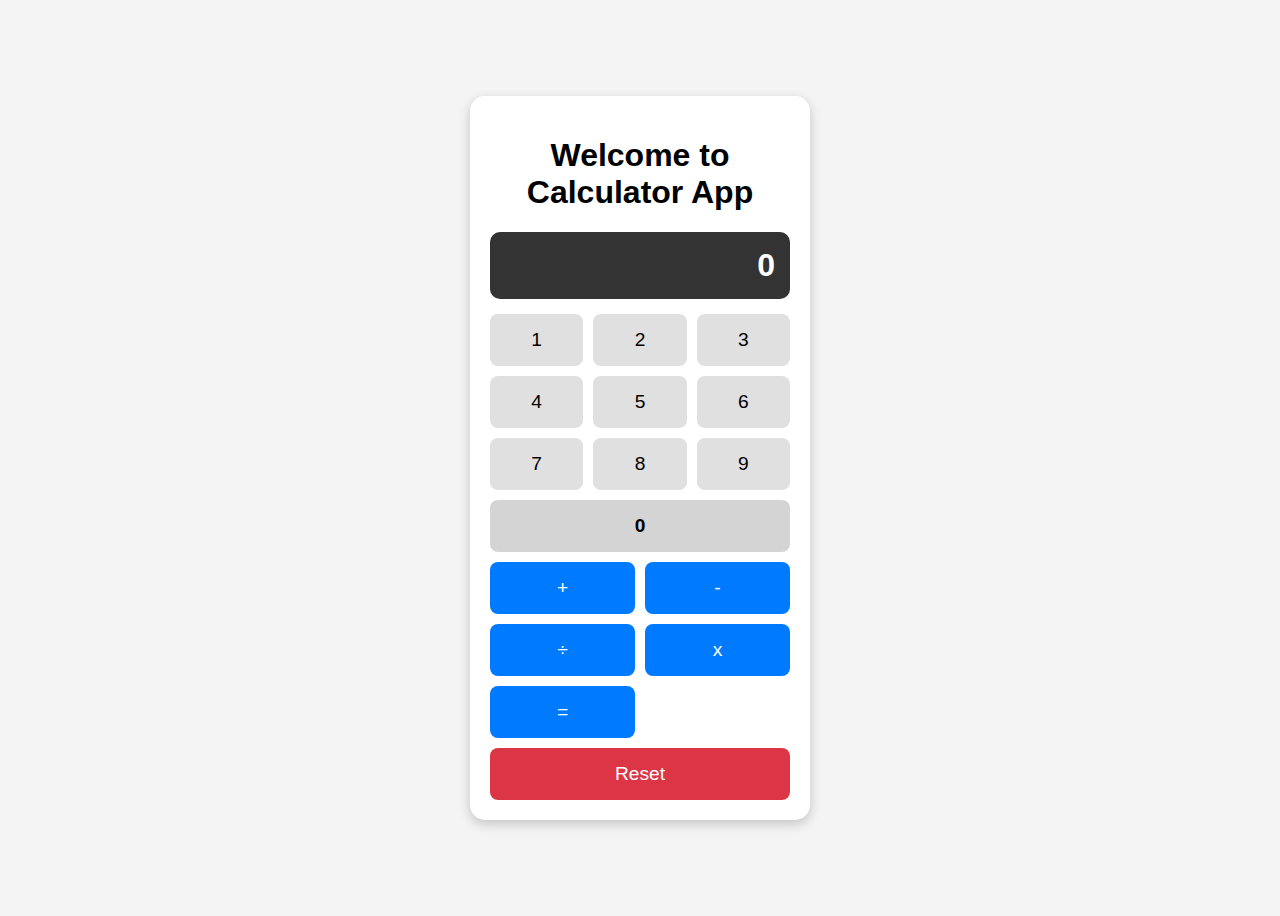
<file: CalcApp/index.html>
<!DOCTYPE html>
<html lang="en">
  <head>
    <link rel="stylesheet" href="styles.css" />
    <meta charset="UTF-8" />
    <meta name="viewport" content="width=device-width, initial-scale=1.0" />
    <title>Calc App</title>
  </head>
  <body>
    <div class="container">
      <header class="header">
        <h1>Welcome to Calculator App</h1>
      </header>
      <div class="input-area">
        <h1>0</h1>
      </div>
      <div class="button-area">
        <div class="digits">
          <button>1</button>
          <button>2</button>
          <button>3</button>
          <button>4</button>
          <button>5</button>
          <button>6</button>
          <button>7</button>
          <button>8</button>
          <button>9</button>
          <button class="zero">0</button>
        </div>
        <div class="operators">
          <button>+</button>
          <button>-</button>
          <button>÷</button>
          <button>x</button>
          <button>=</button>
        </div>
        <div class="extras">
          <button id="reset">Reset</button>
        </div>
      </div>
    </div>
    <script src="script.js"></script>
  </body>
</html>
</file>
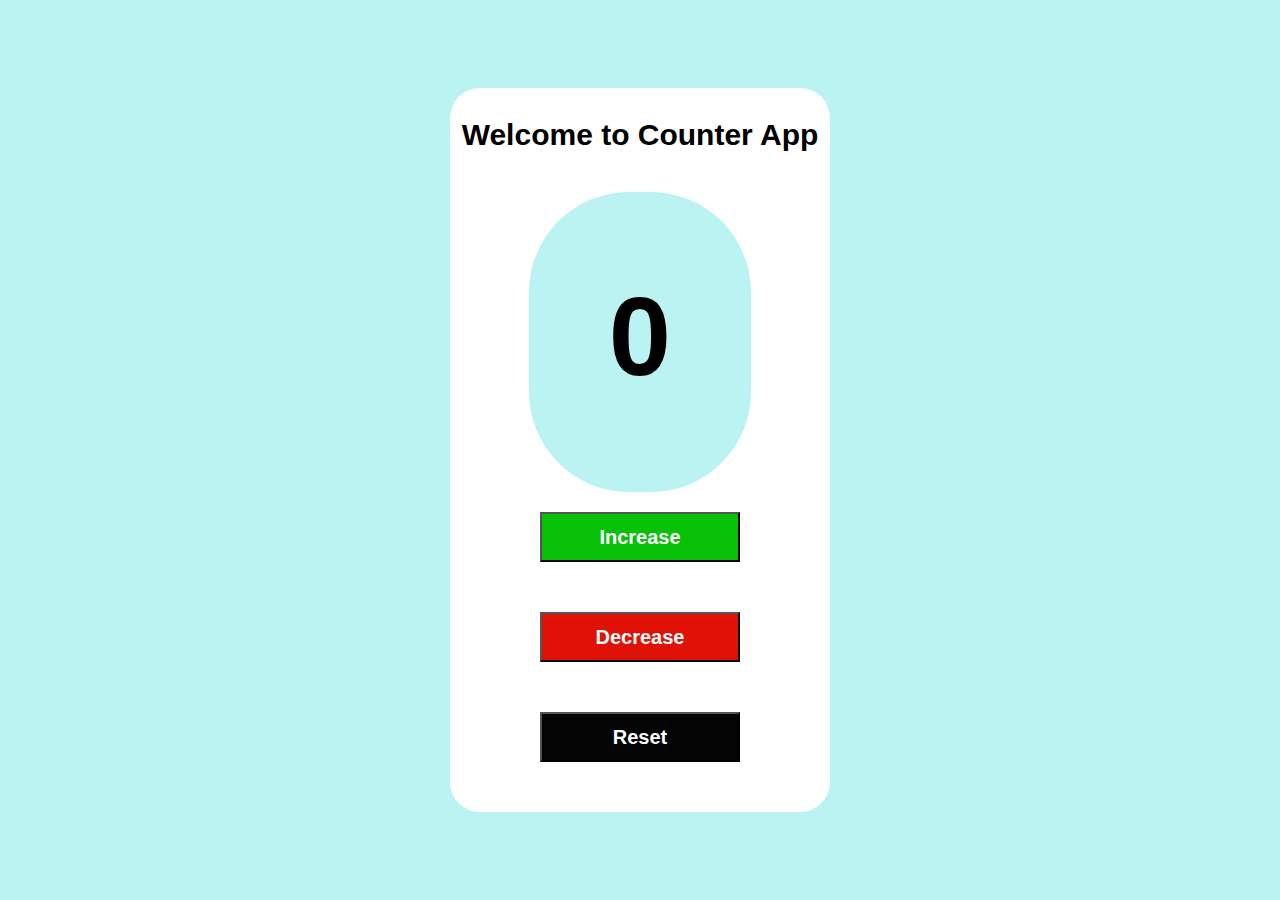
<file: ClickCounterApp/index.html>
<!DOCTYPE html>
<html lang="en">
  <head>
    <link rel="stylesheet" href="style.css" />
    <meta charset="UTF-8" />
    <meta name="viewport" content="width=device-width, initial-scale=1.0" />
    <title>Counter App</title>
  </head>
  <body>
    <div class="container">
      <p>Welcome to Counter App</p>
      <div class="display-area">
        <h1 id="count">0</h1>
      </div>
      <div class="buttons">
        <button id="increase">Increase</button>
        <button id="decrease">Decrease</button>
        <button id="reset">Reset</button>
      </div>
    </div>
    <script src="script.js"></script>
  </body>
</html>
</file>
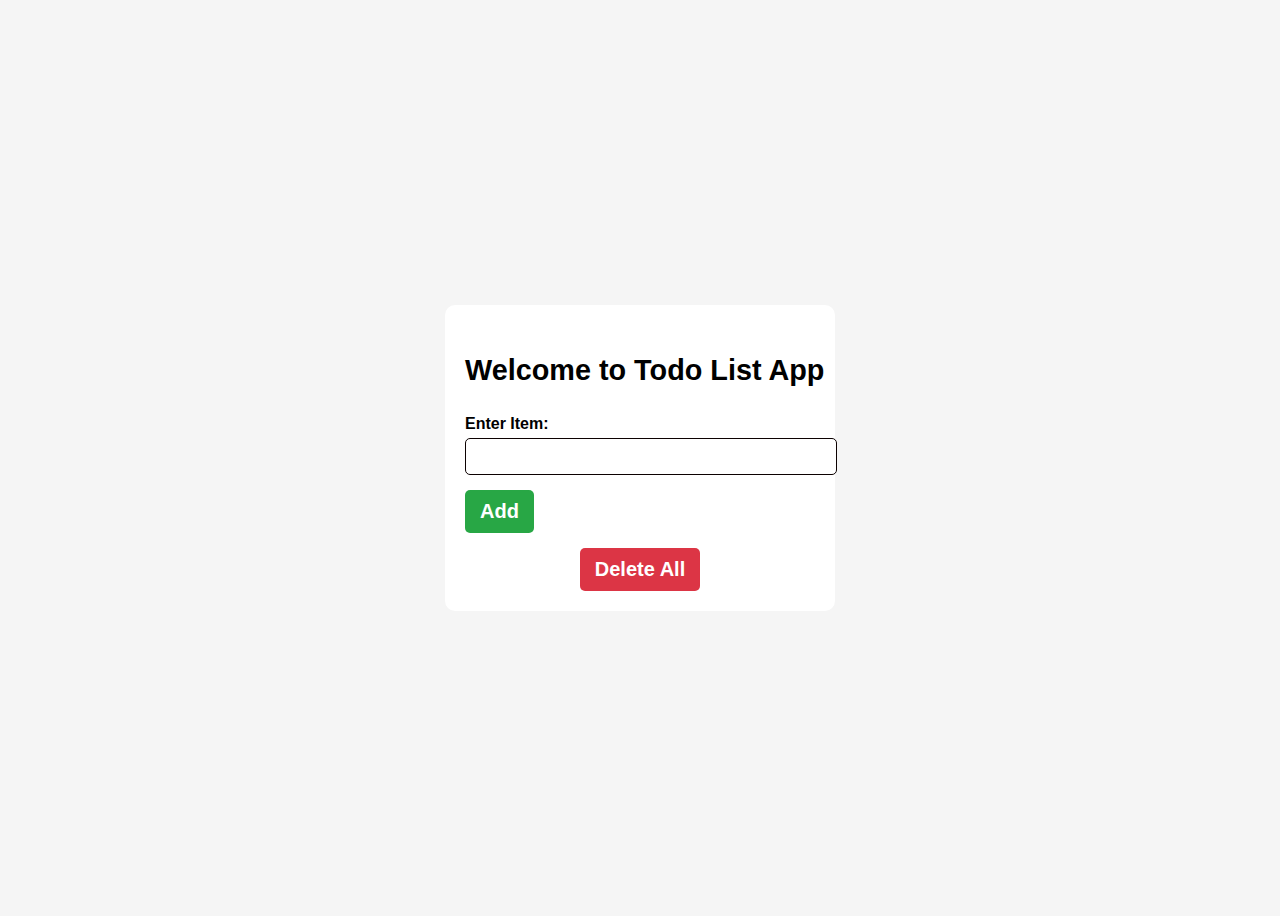
<file: TodoListApp/index.html>
<!DOCTYPE html>
<html lang="en">
  <head>
    <link rel="stylesheet" href="style.css" />
    <meta charset="UTF-8" />
    <meta name="viewport" content="width=device-width, initial-scale=1.0" />
    <title>Todo List App</title>
  </head>
  <body>
    <div class="container">
      <p>Welcome to Todo List App</p>
      <label for="item-input">Enter Item:</label>
      <input id="item-input" type="text" />
      <button id="addBtn">Add</button>
      <div class="display-section">
        <ul id="displayUl"></ul>
      </div>
      <button id="reset">Delete All</button>
    </div>
    <script src="script.js"></script>
  </body>
</html>
</file>
<file: CalcApp/styles.css>
body {
  font-family: Arial, sans-serif;
  background-color: #f4f4f4;
  display: flex;
  height: 100vh;
  justify-content: center;
  text-align: center;
  align-items: center;
}
.container {
  background-color: rgb(255, 255, 255);
  width: 300px;
  border-radius: 15px;
  padding: 20px;
  box-shadow: 0 4px 12px rgb(0, 0, 0, 0.2);
}
.input-area {
  background: #333;
  color: white;
  padding: 15px;
  border-radius: 10px;
  text-align: right;
  margin-bottom: 15px;
}
.input-area h1 {
  margin: 0;
  font-size: 2rem;
  overflow-x: auto;
}
.digits {
  display: grid;
  grid-template-columns: repeat(3, 1fr);
  gap: 10px;
}
.operators {
  display: grid;
  grid-template-columns: repeat(2, 1fr);
  gap: 10px;
  margin-top: 10px;
}
button {
  padding: 15px;
  border: none;
  border-radius: 8px;
  font-size: 1.2rem;
  cursor: pointer;
  transition: 0.2s ease;
}

button:hover {
  transform: scale(1.05);
}
.digits button {
  background-color: #e0e0e0;
}

.operators button {
  background-color: #007bff;
  color: white;
}

#reset {
  background-color: #dc3545;
  color: white;
  width: 100%;
  margin-top: 10px;
}
.digits .zero {
  grid-column: span 3;
  background-color: #d4d4d4;
  font-weight: bold;
}
</file>
<file: ClickCounterApp/style.css>
html,
body {
  margin: 0;
  padding: 0;
  font-family: Arial, sans-serif;
  height: 100%;
  display: flex;
  flex-direction: column;
  text-align: center;
  justify-content: center;
  background-color: rgb(187, 242, 242);
}
.container {
  background-color: white;
  margin: 0 450px;
  border-radius: 30px;
}
p {
  font-size: 30px;
  font-weight: bold;
  margin-bottom: 0;
}
.display-area {
  background-color: rgb(187, 242, 242);
  display: inline-block;
  height: 300px;
  margin-bottom: 20px;
  margin-top: 40px;
  border-radius: 100px;
  text-align: center;
}
h1 {
  font-size: 7rem;
  font-weight: bold;
  display: inline-block;
  padding: 80px;
  margin: 0;
}
.buttons button {
  width: 200px;
  height: 50px;
  color: white;
  font-weight: bold;
  font-size: 20px;
  margin-bottom: 50px;
}
#increase {
  background-color: rgb(8, 192, 8);
}
#decrease {
  background-color: rgb(224, 18, 7);
}
#reset {
  background-color: rgb(4, 4, 4);
}
</file>
<file: TodoListApp/style.css>
body {
  font-family: Arial, sans-serif;
  display: flex;
  justify-content: center;
  align-items: center;
  height: 100vh;
  background-color: #f5f5f5;
}
.container {
  background-color: white;
  padding: 20px;
  border-radius: 10px;
  width: 350px;
}
p {
  font-weight: bold;
  font-size: 1.8em;
  text-wrap: nowrap;
}
label {
  font-weight: bold;
  font-size: 1em;
}
input {
  width: 100%;
  padding: 10px;
  margin-top: 5px;
  margin-bottom: 10px;
  border: 1px solid #0c0101;
  border-radius: 5px;
}
button {
  padding: 10px 15px;
  margin: 5px 0;
  border: none;
  border-radius: 5px;
  cursor: pointer;
  color: white;
  font-weight: bold;
  font-size: 20px;
}
#addBtn {
  background-color: #28a745;
  color: white;
}

#reset {
  background-color: #dc3545;
  color: white;
  display: block;
  margin: 10px auto 0 auto;
}
#displayUl {
  list-style: none;
  padding: 0;
  margin: 10px 0;
}
.list-item {
  display: flex;
  justify-content: space-between;
  align-items: center;
  padding: 10px;
  border: 1px solid #ccc;
  border-radius: 5px;
  margin-bottom: 5px;
  background-color: #f9f9f9;
  word-break: break-word;
}

.list-item:hover {
  background-color: #e6f7ff;
}
.delBtn {
  background-color: #dc3545;
  color: white;
  border: none;
  padding: 5px 10px;
  border-radius: 5px;
  cursor: pointer;
}

.delBtn:hover {
  background-color: #c82333;
}
.completed {
  text-decoration: line-through;
  color: #888;
}
</file>
